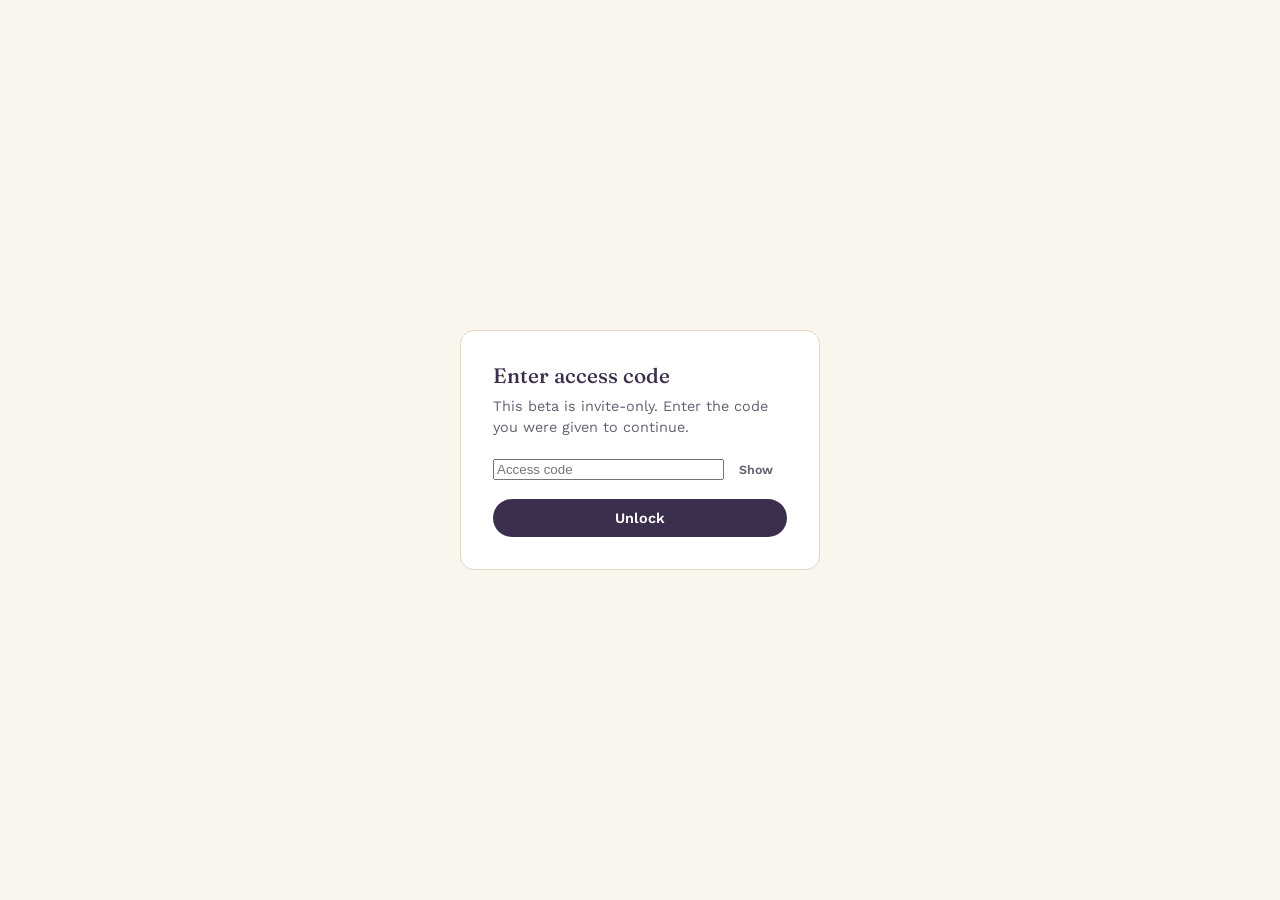
<file: index.html>
<!DOCTYPE html>
<html lang="en">
<head>
<meta charset="UTF-8">
<meta name="viewport" content="width=device-width, initial-scale=1">
<title>Reset Toolkit</title>
<link rel="preconnect" href="https://fonts.googleapis.com">
<link rel="preconnect" href="https://fonts.gstatic.com" crossorigin>
<link href="https://fonts.googleapis.com/css2?family=Fraunces:ital,opsz,wght@0,9..144,400;0,9..144,500;0,9..144,600&family=Work+Sans:wght@400;500;600&display=swap" rel="stylesheet">
<link rel="stylesheet" href="toolkit.css">
<style>body{visibility:hidden}</style>
<script src="config.js"></script>
<script src="gate.js" defer></script>
</head>
<body>

<header class="toolkit-header">
  <a class="brand" href="index.html">Reset Toolkit</a>
  <nav>
    <a href="assessment.html">Plan builder</a>
    <a href="calculator.html">Protein calculator</a>
  </nav>
</header>

<div class="wrap">
  <div class="hero">
    <p class="kicker">Beta</p>
    <h1>Two tools, one plan.</h1>
    <p>Build a client's full reset from a short intake, and dial in their protein and fasting numbers whenever it's needed.</p>
  </div>

  <div class="tool-grid">
    <a class="tool-card" href="assessment.html">
      <h2>Intake &amp; plan builder</h2>
      <p>A short intake on food, kitchen, goals, and workouts turns into a 7-day Whole30-style meal plan, a shopping list, and a weekly workout schedule.</p>
      <span class="cta">Start an intake &rarr;</span>
    </a>
    <a class="tool-card" href="calculator.html">
      <h2>Protein &amp; fasting calculator</h2>
      <p>Enter bodyweight and a goal to get a daily protein target, split across meals inside an intermittent fasting window.</p>
      <span class="cta">Open calculator &rarr;</span>
    </a>
  </div>
</div>

</body>
</html>
</file>
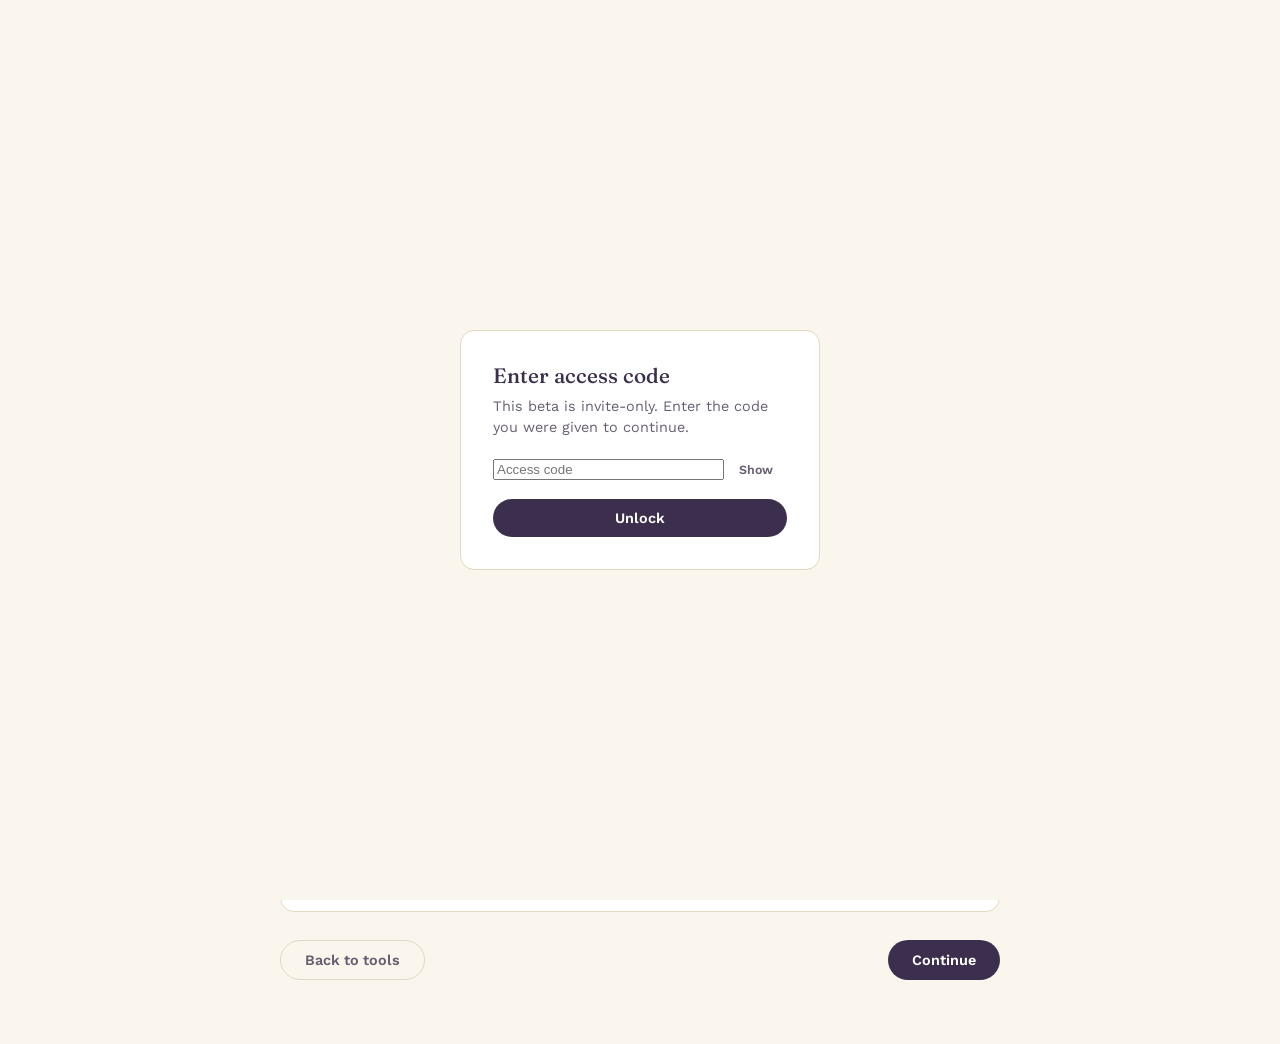
<file: assessment.html>
<!DOCTYPE html>
<html lang="en">
<head>
<meta charset="UTF-8">
<meta name="viewport" content="width=device-width, initial-scale=1, viewport-fit=cover">
<title>Plan Builder — Reset Toolkit</title>
<link rel="preconnect" href="https://fonts.googleapis.com">
<link rel="preconnect" href="https://fonts.gstatic.com" crossorigin>
<link href="https://fonts.googleapis.com/css2?family=Fraunces:ital,opsz,wght@0,9..144,400;0,9..144,500;0,9..144,600;1,9..144,500&family=Work+Sans:wght@400;500;600&display=swap" rel="stylesheet">
<link rel="stylesheet" href="toolkit.css">
<style>body{visibility:hidden}</style>
<script src="config.js"></script>
<script src="gate.js" defer></script>
</head>
<body>

<header class="toolkit-header wide">
  <a class="brand" href="index.html">Reset Toolkit</a>
  <nav>
    <a href="assessment.html" class="active">Plan builder</a>
    <a href="calculator.html">Protein calculator</a>
  </nav>
</header>

<div class="wrap wide">

  <div class="hero">
    <p class="kicker">Working prototype</p>
    <h1>Turn one intake form into a meal plan, shopping list, and workout week.</h1>
    <p>Answer a few questions the way a client would. This demo generates a 7-day Whole30-style, high-protein, low-fat plan built around what you actually have time, equipment, and appetite for.</p>
  </div>

  <div id="wizard">
    <div class="progress" id="progressDots"></div>
    <p class="step-label" id="stepLabel"></p>

    <div class="card">
      <form id="intakeForm">

        <section class="step visible" data-step="1">
          <h2>The basics</h2>
          <p class="sub">So the plan fits the household, not just one person.</p>
          <div class="field">
            <label for="name">First name</label>
            <input type="text" id="name" placeholder="Jordan">
          </div>
          <div class="row2">
            <div class="field">
              <label for="age">Age</label>
              <input type="number" id="age" min="16" max="90" placeholder="34">
            </div>
            <div class="field">
              <label for="eaters">People eating this plan <span class="hint">incl. you</span></label>
              <input type="number" id="eaters" min="1" max="8" value="1">
            </div>
          </div>
          <div class="field">
            <label for="kids">Do you have kids at home?</label>
            <div class="choice-group" id="kidsGroup">
              <div class="choice" data-value="no">No kids</div>
              <div class="choice" data-value="yes-young">Yes, young kids</div>
              <div class="choice" data-value="yes-older">Yes, older kids/teens</div>
              <div class="choice" data-value="yes-both">Yes, a mix of ages</div>
            </div>
          </div>
          <div class="field">
            <label for="schedule">What does a typical weekday look like?</label>
            <select id="schedule">
              <option value="">Select one</option>
              <option value="full-time">Full-time job, out of the house</option>
              <option value="shift">Shift work / irregular hours</option>
              <option value="home">Mostly home during the day</option>
              <option value="mixed">A mix, varies by day</option>
            </select>
          </div>
          <p class="error-msg" id="err1">Add your age and how many people are eating this plan.</p>
        </section>

        <section class="step" data-step="2">
          <h2>Food and kitchen</h2>
          <p class="sub">This shapes which meals make the list and what lands on the shopping list.</p>
          <div class="field">
            <label for="allergies">Allergies or anything you absolutely can't eat <span class="hint">comma separated</span></label>
            <input type="text" id="allergies" placeholder="e.g. shellfish, tree nuts">
          </div>
          <div class="field">
            <label for="dislikes">Foods you just don't like <span class="hint">comma separated</span></label>
            <input type="text" id="dislikes" placeholder="e.g. mushrooms, fish">
          </div>
          <div class="field">
            <label for="cooktime">How much time can you realistically give dinner most nights?</label>
            <div class="choice-group" id="cooktimeGroup">
              <div class="choice" data-value="15">15 min or less</div>
              <div class="choice" data-value="30">About 30 min</div>
              <div class="choice" data-value="45">45&ndash;60 min</div>
              <div class="choice" data-value="batch">I'd rather batch cook once</div>
            </div>
          </div>
          <div class="field">
            <label for="whole30">Have you done Whole30 or a similar reset before?</label>
            <select id="whole30">
              <option value="">Select one</option>
              <option value="first">No, this would be my first time</option>
              <option value="done-well">Yes, and it went well</option>
              <option value="done-hard">Yes, and it was tough to stick with</option>
            </select>
          </div>
          <p class="error-msg" id="err2">Let me know your cook time so I can size the meals right.</p>
        </section>

        <section class="step" data-step="3">
          <h2>Your goal</h2>
          <p class="sub">The plan leans the same direction either way, but this changes the framing and pace.</p>
          <div class="field">
            <label for="goal">Main goal right now</label>
            <div class="choice-group" id="goalGroup">
              <div class="choice" data-value="weight-loss">Lose weight</div>
              <div class="choice" data-value="energy">More energy / feel better</div>
              <div class="choice" data-value="muscle">Build strength</div>
              <div class="choice" data-value="reset">Reset habits after a rough stretch</div>
            </div>
          </div>
          <div class="field">
            <label for="timeframe">Timeframe in mind</label>
            <select id="timeframe">
              <option value="">Select one</option>
              <option value="30">Just the 30 days</option>
              <option value="90">30 days, then keep building for 90</option>
              <option value="open">Open-ended, however long it takes</option>
            </select>
          </div>
          <div class="field">
            <label for="blockers">What's derailed you before?</label>
            <textarea id="blockers" placeholder="e.g. no time to cook after work, snacking at night, cooking for picky kids too"></textarea>
          </div>
          <p class="error-msg" id="err3">Pick a main goal so the plan has a direction.</p>
        </section>

        <section class="step" data-step="4">
          <h2>Workouts</h2>
          <p class="sub">Builds the weekly training split around what's actually available to you.</p>
          <div class="row2">
            <div class="field">
              <label for="wodays">Days per week you can train</label>
              <select id="wodays">
                <option value="">Select one</option>
                <option value="2">2 days</option>
                <option value="3">3 days</option>
                <option value="4">4 days</option>
                <option value="5">5 days</option>
                <option value="6">6 days</option>
              </select>
            </div>
            <div class="field">
              <label for="wotime">Time per session</label>
              <select id="wotime">
                <option value="">Select one</option>
                <option value="20">15&ndash;20 min</option>
                <option value="30">30 min</option>
                <option value="45">45 min</option>
                <option value="60">60+ min</option>
              </select>
            </div>
          </div>
          <div class="field">
            <label for="equipment">What do you have access to?</label>
            <div class="choice-group" id="equipGroup">
              <div class="choice" data-value="none">Bodyweight only</div>
              <div class="choice" data-value="dumbbells">Dumbbells at home</div>
              <div class="choice" data-value="bands">Resistance bands</div>
              <div class="choice" data-value="gym">Full gym access</div>
            </div>
          </div>
          <div class="field">
            <label for="injuries">Any injuries or limitations to work around <span class="hint">optional</span></label>
            <input type="text" id="injuries" placeholder="e.g. bad knee, lower back issues">
          </div>
          <p class="error-msg" id="err4">Pick your days, time, and equipment so the plan fits your week.</p>
        </section>

        <section class="step" data-step="5">
          <h2>Review before I build it</h2>
          <p class="sub">Double check this, then generate the plan.</p>
          <ul class="review-list" id="reviewList"></ul>
        </section>

      </form>
    </div>

    <div class="nav-row">
      <button type="button" class="btn-ghost" id="backBtn">Back</button>
      <button type="button" class="btn-primary" id="nextBtn">Continue</button>
    </div>
  </div>

  <div id="results">
    <div class="results-head">
      <h2 id="resultsTitle" style="font-size:1.6rem; font-weight:500;">Your plan</h2>
      <p class="sub" style="color:var(--ink-soft); margin-top:0.4rem;">Whole30-compliant, high-protein, low-fat. Rotates every 7 days so nothing repeats back to back.</p>
    </div>
    <div class="tabs">
      <button type="button" class="tab-btn active" data-tab="meals">Meal plan</button>
      <button type="button" class="tab-btn" data-tab="shopping">Shopping list</button>
      <button type="button" class="tab-btn" data-tab="workout">Workout plan</button>
    </div>
    <div class="tab-panel active" id="panel-meals"></div>
    <div class="tab-panel" id="panel-shopping"></div>
    <div class="tab-panel" id="panel-workout"></div>
    <div class="note-box">This is a planning tool, not medical advice. Anyone with a health condition, on medication, or pregnant or nursing should run a new way of eating or a new workout routine by their doctor first.</div>
    <div class="foot-actions">
      <span class="small" id="forName"></span>
      <button type="button" class="btn-ghost" id="startOverBtn">Start over</button>
    </div>
  </div>

</div>

<script src="assessment.js"></script>
</body>
</html>
</file>
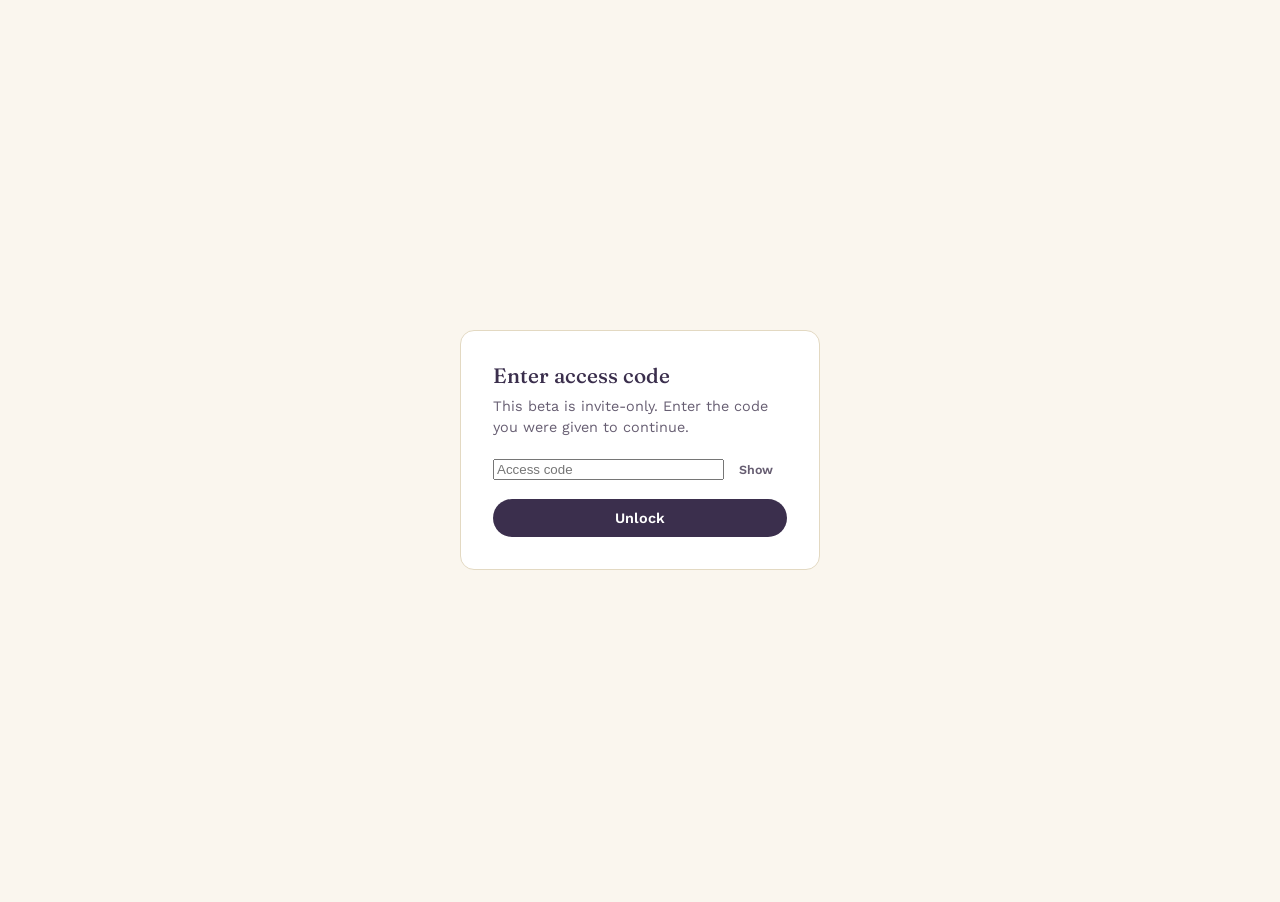
<file: calculator.html>
<!DOCTYPE html>
<html lang="en">
<head>
<meta charset="UTF-8">
<meta name="viewport" content="width=device-width, initial-scale=1">
<title>Protein Calculator — Reset Toolkit</title>
<link rel="preconnect" href="https://fonts.googleapis.com">
<link rel="preconnect" href="https://fonts.gstatic.com" crossorigin>
<link href="https://fonts.googleapis.com/css2?family=Fraunces:ital,opsz,wght@0,9..144,400;0,9..144,500;0,9..144,600&family=Work+Sans:wght@400;500;600&display=swap" rel="stylesheet">
<link rel="stylesheet" href="toolkit.css">
<style>body{visibility:hidden}</style>
<script src="config.js"></script>
<script src="gate.js" defer></script>
</head>
<body>

<header class="toolkit-header">
  <a class="brand" href="index.html">Reset Toolkit</a>
  <nav>
    <a href="assessment.html">Plan builder</a>
    <a href="calculator.html" class="active">Protein calculator</a>
  </nav>
</header>

<div class="wrap">

  <div class="hero">
    <p class="kicker">Client tool</p>
    <h1>Protein and fasting window calculator</h1>
    <p>Enter bodyweight and a goal to get a daily protein target, then split it across meals inside an eating window.</p>
  </div>

  <div class="card">
    <form id="calcForm">

      <div class="field">
        <label for="weight">Bodyweight <span class="hint">lbs</span></label>
        <input type="number" id="weight" min="60" max="500" step="1" placeholder="160" required>
      </div>

      <div class="field">
        <label for="goal">Goal</label>
        <select id="goal">
          <option value="0.7">General health &mdash; 0.7g per lb</option>
          <option value="0.9">Fat loss, preserve muscle &mdash; 0.9g per lb</option>
          <option value="1.0">Build muscle / strength training &mdash; 1.0g per lb</option>
        </select>
      </div>

      <div class="field">
        <label for="meals">Meals per day</label>
        <select id="meals">
          <option value="1">1 meal</option>
          <option value="2">2 meals</option>
          <option value="3" selected>3 meals</option>
          <option value="4">4 meals</option>
          <option value="5">5 meals</option>
          <option value="6">6 meals</option>
        </select>
      </div>

      <div class="field">
        <label for="fasting">Intermittent fasting window</label>
        <select id="fasting">
          <option value="0">No fasting &mdash; standard ~12 hour window</option>
          <option value="14">14:10 &mdash; 10 hour eating window</option>
          <option value="16" selected>16:8 &mdash; 8 hour eating window</option>
          <option value="18">18:6 &mdash; 6 hour eating window</option>
          <option value="20">20:4 &mdash; 4 hour eating window</option>
          <option value="23">OMAD &mdash; 1 hour eating window</option>
          <option value="custom">Custom fasting hours</option>
        </select>
      </div>

      <div class="field" id="customFastField" hidden>
        <label for="customFast">Fasting hours <span class="hint">0&ndash;23</span></label>
        <input type="number" id="customFast" min="0" max="23" step="1" value="16">
      </div>

      <div class="field">
        <label for="startTime">First meal / eating window starts at</label>
        <input type="time" id="startTime" value="12:00">
      </div>

      <p class="error-msg" id="errMsg">Enter a valid bodyweight to calculate.</p>

      <button type="submit" class="btn-primary">Calculate</button>
    </form>
  </div>

  <div class="card results" id="calcResults" hidden>
    <div class="result-top">
      <div>
        <p class="result-label">Daily protein target</p>
        <p class="result-big" id="dailyTotal">0g</p>
      </div>
      <div>
        <p class="result-label">Eating window</p>
        <p class="result-sub" id="windowSummary"></p>
      </div>
    </div>

    <div id="warningBox" class="warning-box" hidden></div>

    <h3>Meal breakdown</h3>
    <div id="mealList"></div>

    <p class="disclaimer">General fitness guidance, not individualized medical or nutrition advice. Anyone with a kidney condition, diabetes, or other health concern, or who is pregnant or nursing, should check these numbers with a doctor or registered dietitian before following them.</p>
  </div>

</div>
<script src="calculator.js"></script>
</body>
</html>
</file>
<file: toolkit.css>
:root {
  --bg: #FAF6EE;
  --surface: #FFFFFF;
  --surface-2: #F1E9D8;
  --ink: #241F2E;
  --ink-soft: #675E72;
  --line: #E3D9C2;
  --plum: #3B2F4D;
  --plum-strong: #241A33;
  --gold: #A8791D;
  --gold-bg: #F2E4C4;
  --sage: #45613F;
  --sage-bg: #DEE8D6;
  --danger: #9A3B2E;
}

@media (prefers-color-scheme: dark) {
  :root {
    --bg: #1C1822;
    --surface: #26202E;
    --surface-2: #2E2738;
    --ink: #F3EEE6;
    --ink-soft: #C3BAC9;
    --line: #3E3548;
    --plum: #B9A3DE;
    --plum-strong: #D7C7F0;
    --gold: #E3C565;
    --gold-bg: #3A3222;
    --sage: #8FB58B;
    --sage-bg: #27331F;
    --danger: #E3938A;
  }
}

* { box-sizing: border-box; }

html, body {
  margin: 0;
  background: var(--bg);
  color: var(--ink);
  font-family: 'Work Sans', sans-serif;
}

h1, h2, h3 { font-family: 'Fraunces', serif; color: var(--plum); margin: 0; }

/* ---------- shared header / nav ---------- */

.toolkit-header {
  display: flex;
  justify-content: space-between;
  align-items: center;
  max-width: 560px;
  margin: 0 auto;
  padding: 1.5rem 1.25rem 0;
}
.toolkit-header.wide { max-width: 760px; }
.toolkit-header .brand {
  font-family: 'Fraunces', serif;
  font-weight: 600;
  font-size: 1.05rem;
  color: var(--plum);
  text-decoration: none;
}
.toolkit-header nav { display: flex; gap: 1.5rem; }
.toolkit-header nav a {
  color: var(--ink-soft);
  text-decoration: none;
  font-size: 0.88rem;
  font-weight: 500;
  padding-bottom: 0.3rem;
  border-bottom: 2px solid transparent;
}
.toolkit-header nav a:hover { color: var(--plum); }
.toolkit-header nav a.active { color: var(--plum); border-bottom-color: var(--gold); }

/* ---------- shared page layout ---------- */

.wrap { max-width: 560px; margin: 0 auto; padding: 2rem 1.25rem 4rem; }
.wrap.wide { max-width: 760px; }

.hero { margin-bottom: 2rem; text-align: left; }
.hero .kicker { font-size: 0.85rem; color: var(--gold); font-weight: 600; margin: 0 0 0.4rem; }
.hero h1 { font-size: clamp(1.7rem, 4vw, 2.4rem); font-weight: 500; line-height: 1.18; max-width: 22ch; }
.hero p { color: var(--ink-soft); max-width: 48ch; margin: 0.9rem 0 0; line-height: 1.6; }

/* ---------- landing page tool cards ---------- */

.tool-grid { display: grid; grid-template-columns: 1fr; gap: 1rem; }
.tool-card {
  display: block;
  background: var(--surface);
  border: 1px solid var(--line);
  border-radius: 14px;
  padding: 1.6rem 1.85rem;
  text-decoration: none;
  color: inherit;
}
.tool-card:hover { border-color: var(--plum); }
.tool-card h2 { font-size: 1.3rem; font-weight: 500; margin-bottom: 0.4rem; }
.tool-card p { color: var(--ink-soft); font-size: 0.92rem; line-height: 1.55; margin: 0; }
.tool-card .cta { display: inline-block; margin-top: 0.9rem; font-size: 0.85rem; font-weight: 600; color: var(--gold); }

/* ---------- card / form primitives ---------- */

.card {
  background: var(--surface);
  border: 1px solid var(--line);
  border-radius: 14px;
  padding: 1.75rem;
  margin-bottom: 1.25rem;
}

.field { margin-bottom: 1.2rem; }
.field label { display: block; font-size: 0.88rem; font-weight: 600; margin-bottom: 0.4rem; color: var(--ink); }
.field .hint { font-weight: 400; color: var(--ink-soft); font-size: 0.8rem; margin-left: 0.3rem; }
.row2 { display: grid; grid-template-columns: 1fr 1fr; gap: 1rem; }

input[type="text"], input[type="number"], input[type="time"], select, textarea {
  width: 100%;
  font-family: 'Work Sans', sans-serif;
  font-size: 0.95rem;
  padding: 0.65rem 0.75rem;
  border-radius: 8px;
  border: 1px solid var(--line);
  background: var(--bg);
  color: var(--ink);
}
textarea { min-height: 70px; resize: vertical; }
input:focus, select:focus, textarea:focus {
  outline: none;
  border-color: var(--plum);
  box-shadow: 0 0 0 3px color-mix(in srgb, var(--plum) 18%, transparent);
}

.choice-group { display: flex; flex-wrap: wrap; gap: 0.5rem; }
.choice {
  border: 1px solid var(--line);
  background: var(--bg);
  color: var(--ink);
  padding: 0.5rem 0.9rem;
  border-radius: 999px;
  font-size: 0.85rem;
  cursor: pointer;
  user-select: none;
}
.choice.selected { background: var(--plum); border-color: var(--plum); color: var(--surface); }

.error-msg { color: var(--danger); font-size: 0.82rem; margin: -0.3rem 0 1rem; display: none; }
.error-msg.show { display: block; }

button {
  font-family: 'Work Sans', sans-serif;
  font-weight: 600;
  font-size: 0.9rem;
  border-radius: 999px;
  padding: 0.7rem 1.5rem;
  cursor: pointer;
  border: none;
}
.btn-primary { background: var(--plum); color: var(--surface); }
.btn-primary:hover { background: var(--plum-strong); }
.btn-ghost { background: transparent; color: var(--ink-soft); border: 1px solid var(--line); }
.btn-ghost:hover { border-color: var(--plum); color: var(--plum); }
.btn-ghost:disabled { opacity: 0.4; cursor: default; }

/* the calculator's submit button fills its card; scoped so other pages' */
/* pill-shaped buttons are unaffected */
#calcForm .btn-primary { width: 100%; padding: 0.85rem 1.5rem; }

/* ---------- assessment: progress + steps ---------- */

.progress { display: flex; gap: 0.5rem; margin-bottom: 2rem; }
.progress .dot { flex: 1; height: 4px; border-radius: 2px; background: var(--line); }
.progress .dot.done, .progress .dot.active { background: var(--gold); }
.step-label { font-size: 0.85rem; color: var(--ink-soft); margin: -1.4rem 0 1.8rem; }
.step { display: none; }
.step.visible { display: block; }
.step h2 { font-size: 1.4rem; font-weight: 500; margin-bottom: 0.3rem; }
.step .sub { color: var(--ink-soft); font-size: 0.92rem; margin: 0 0 1.5rem; line-height: 1.5; }

.nav-row { display: flex; justify-content: space-between; margin-top: 1.75rem; }

.review-list { list-style: none; padding: 0; margin: 0; }
.review-list li { padding: 0.5rem 0; border-bottom: 1px solid var(--line); font-size: 0.88rem; display: flex; justify-content: space-between; gap: 1rem; }
.review-list li span:first-child { color: var(--ink-soft); }
.review-list li span:last-child { text-align: right; font-weight: 500; }

/* ---------- assessment: results ---------- */

#results { display: none; }
.results-head { margin-bottom: 1.5rem; }
.tabs { display: flex; gap: 0.5rem; margin-bottom: 1.5rem; border-bottom: 1px solid var(--line); }
.tab-btn { background: none; border: none; border-bottom: 2px solid transparent; padding: 0.7rem 0.3rem; margin-right: 1rem; font-size: 0.95rem; color: var(--ink-soft); border-radius: 0; font-weight: 600; }
.tab-btn.active { color: var(--plum); border-bottom-color: var(--gold); }
.tab-panel { display: none; }
.tab-panel.active { display: block; }

.day-card { background: var(--surface); border: 1px solid var(--line); border-radius: 12px; padding: 1.1rem 1.3rem; margin-bottom: 0.9rem; }
.day-card h3 { font-size: 1rem; color: var(--gold); font-weight: 600; margin-bottom: 0.6rem; font-family: 'Work Sans', sans-serif; }
.meal-row { display: flex; gap: 0.6rem; margin-bottom: 0.45rem; font-size: 0.9rem; line-height: 1.4; }
.meal-row .tag { flex-shrink: 0; width: 72px; color: var(--ink-soft); font-size: 0.78rem; padding-top: 0.1rem; }
.meal-row .name { font-weight: 500; }

.shop-cat { margin-bottom: 1.5rem; }
.shop-cat h3 { font-family: 'Work Sans', sans-serif; font-size: 0.95rem; color: var(--sage); background: var(--sage-bg); display: inline-block; padding: 0.3rem 0.8rem; border-radius: 6px; margin-bottom: 0.7rem; }
.shop-item { display: flex; justify-content: space-between; padding: 0.4rem 0; border-bottom: 1px solid var(--line); font-size: 0.92rem; }
.shop-item .qty { color: var(--ink-soft); }

.w-day { background: var(--surface); border: 1px solid var(--line); border-radius: 12px; padding: 1.1rem 1.3rem; margin-bottom: 0.9rem; }
.w-day .wd-head { display: flex; justify-content: space-between; align-items: baseline; margin-bottom: 0.6rem; }
.w-day h3 { font-family: 'Work Sans', sans-serif; font-size: 1rem; font-weight: 600; color: var(--plum); }
.w-day .rest { color: var(--ink-soft); font-style: italic; font-size: 0.9rem; }
.w-day .meta { font-size: 0.78rem; color: var(--gold); background: var(--gold-bg); padding: 0.15rem 0.6rem; border-radius: 6px; }
.ex-row { font-size: 0.9rem; padding: 0.25rem 0; display: flex; justify-content: space-between; }
.ex-row .reps { color: var(--ink-soft); }

.note-box { background: var(--surface-2); border-radius: 10px; padding: 0.9rem 1.1rem; font-size: 0.85rem; color: var(--ink-soft); line-height: 1.55; margin-top: 1.5rem; }
.foot-actions { display: flex; justify-content: space-between; align-items: center; margin-top: 2rem; }
.foot-actions .small { font-size: 0.8rem; color: var(--ink-soft); }

/* ---------- calculator: results ---------- */

.results .result-top { display: flex; justify-content: space-between; align-items: flex-start; gap: 1rem; margin-bottom: 1.25rem; }
.result-label { font-size: 0.8rem; color: var(--ink-soft); margin: 0 0 0.3rem; }
.result-big { font-family: 'Fraunces', serif; font-size: 2.4rem; color: var(--plum); margin: 0; }
.result-sub { font-size: 0.95rem; font-weight: 500; margin: 0; text-align: right; }

.warning-box { background: var(--gold-bg); color: var(--ink); border-radius: 10px; padding: 0.75rem 1rem; font-size: 0.85rem; margin-bottom: 1.25rem; line-height: 1.5; }

#mealList { margin-bottom: 1.25rem; }
.calc-meal-row { display: flex; justify-content: space-between; align-items: center; padding: 0.6rem 0; border-bottom: 1px solid var(--line); font-size: 0.92rem; }
.calc-meal-row .meal-name { font-weight: 500; }
.calc-meal-row .meal-time { color: var(--ink-soft); font-size: 0.85rem; }
.calc-meal-row .meal-grams { background: var(--sage-bg); color: var(--sage); padding: 0.25rem 0.7rem; border-radius: 999px; font-size: 0.85rem; font-weight: 600; }

.disclaimer { font-size: 0.8rem; color: var(--ink-soft); line-height: 1.55; margin: 0; }

/* ---------- passcode gate ---------- */

.gate-overlay {
  position: fixed;
  inset: 0;
  background: var(--bg);
  z-index: 9999;
  display: flex;
  align-items: center;
  justify-content: center;
  padding: 1.5rem;
}
.gate-card {
  background: var(--surface);
  border: 1px solid var(--line);
  border-radius: 14px;
  padding: 2rem;
  max-width: 360px;
  width: 100%;
}
.gate-card h2 { font-size: 1.3rem; font-weight: 500; margin-bottom: 0.5rem; }
.gate-card .sub { color: var(--ink-soft); font-size: 0.9rem; line-height: 1.5; margin: 0 0 1.25rem; }
.gate-card .btn-primary { width: 100%; }
.gate-input-wrap { position: relative; }
.gate-input-wrap input { padding-right: 3.5rem; }
.gate-toggle {
  position: absolute;
  right: 0.4rem;
  top: 50%;
  transform: translateY(-50%);
  background: none;
  border: none;
  color: var(--ink-soft);
  font-size: 0.78rem;
  font-weight: 600;
  padding: 0.3rem 0.5rem;
  cursor: pointer;
}
.gate-toggle:hover { color: var(--plum); }
</file>
